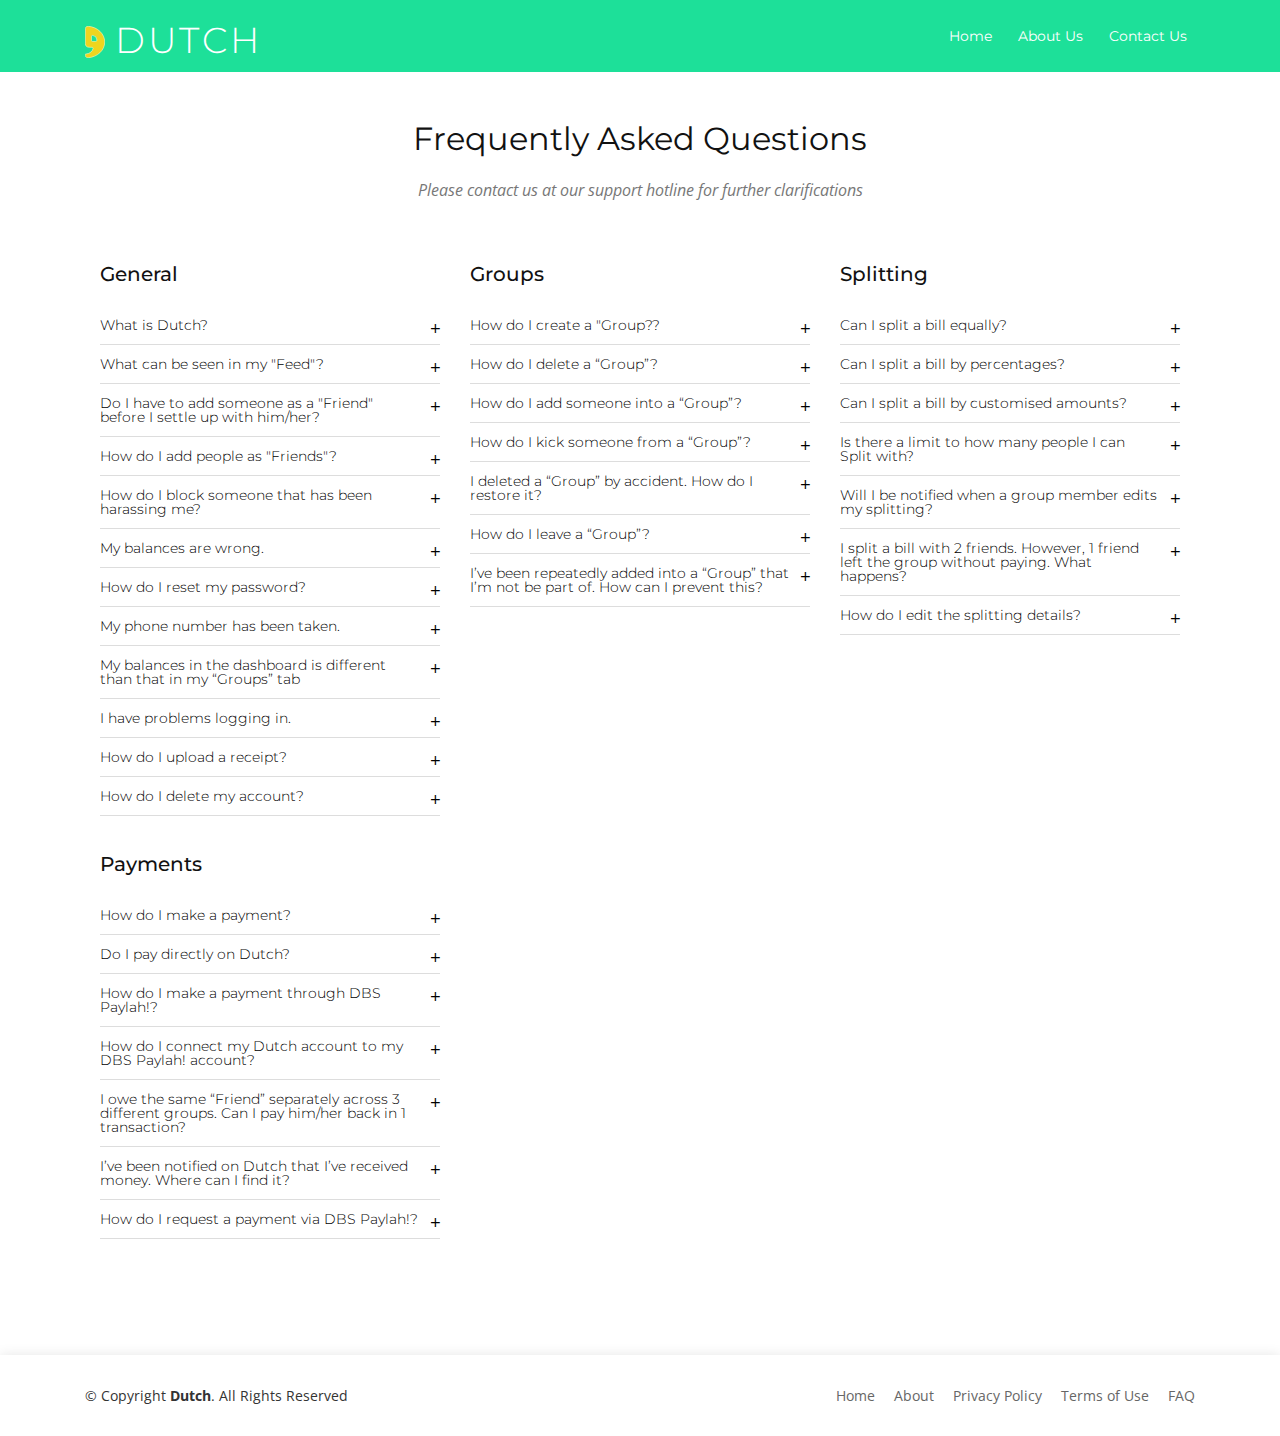
<file: faq.html>
<!DOCTYPE html>
<html lang="en">
<head>
  <meta charset="utf-8">
  <title>Dutch Web</title>
  <meta content="width=device-width, initial-scale=1.0" name="viewport">
  <meta content="" name="keywords">
  <meta content="" name="description">

  <!-- Favicons -->
  <link href="img/favicon.png" rel="icon">
  <link href="img/apple-touch-icon.png" rel="apple-touch-icon">

  <!-- Google Fonts -->
  <link href="https://fonts.googleapis.com/css?family=Montserrat:300,400,500,700|Open+Sans:300,300i,400,400i,700,700i" rel="stylesheet">

  <!-- Bootstrap CSS File -->
  <link href="lib/bootstrap/css/bootstrap.min.css" rel="stylesheet">
  <!-- Libraries CSS Files -->
  <link href="lib/font-awesome/css/font-awesome.min.css" rel="stylesheet">
  <link href="lib/ionicons/css/ionicons.min.css" rel="stylesheet">
  <link href="lib/aos/aos.css" rel="stylesheet">
  <link href="lib/magnific-popup/magnific-popup.css" rel="stylesheet">


  <!-- Main Stylesheet File -->
  <link href="css/faqcss.css" rel="stylesheet">
  
</head>

<body>

  <!--==========================
    Header
    ============================-->
    <header id="header">
      <div class="container">

        <div id="logo" class="pull-left">
          <img src="img/dutch.svg" style="width:20px; margin-bottom: 20px; margin-right: 10px"><h1><a href="#intro" class="scrollto">Dutch</a></h1>
          <!-- Uncomment below if you prefer to use an image logo -->
          <!-- <a href="#intro"><img src="img/logo.png" alt="" title="" /></img></a> -->
        </div>

        <nav id="nav-menu-container">
          <ul class="nav-menu">
            <li class="menu-active"><a href="index.html">Home</a></li>
            <li><a href="#about">About Us</a></li>
            <li><a href="index.html">Contact Us</a></li>
          </ul>
        </nav><!-- #nav-menu-container -->
      </div>
    </header><!-- #header -->

    <!--==========================
      Frequently Asked Questions Section
      ============================-->
      <section id="faq">
        <div class="container-fluid section-bgg">
          <div class="section-header">
            <h3 class="section-title">Frequently Asked Questions</h3>
            <p class="section-description">Please contact us at our support hotline for further clarifications</p>
          </div>
          <div class = "row">
            <div class="col-lg-4 col-md-4">
              <span>
                <h3 class="section-headings">General</h3>
              </span>
              <ul id="faq-list">
                <li>
                  <a data-toggle="collapse" class="collapsed" href="#faqGen1">What is Dutch?<i class="ion-android-remove"></i></a>
                  <div id="faqGen1" class="collapse" data-parent="#faq-list">
                    <p>
                      Dutch is an app that provides asimple way to track and share expenses with anyone. 
                    </p>
                  </div>
                </li>

                <li>
                  <a data-toggle="collapse" href="#faqGen2" class="collapsed">What can be seen in my "Feed"? <i class="ion-android-remove"></i></a>
                  <div id="faqGen2" class="collapse" data-parent="#faq-list">
                    <p>
                    </p>
                  </div>
                </li>

                <li>
                  <a data-toggle="collapse" href="#faqGen3" class="collapsed">Do I have to add someone as a "Friend" before I settle up with him/her? <i class="ion-android-remove"></i></a>
                  <div id="faqGen3" class="collapse" data-parent="#faq-list">
                    <p>
                      Yes. You can add them via their phone number. 
                    </p>
                  </div>
                </li>



                <li>
                  <a data-toggle="collapse" href="#faqGen4" class="collapsed">How do I add people as "Friends"? <i class="ion-android-remove"></i></a>
                  <div id="faqGen4" class="collapse" data-parent="#faq-list">
                    <p>
                      You can add them via their phone number.
                    </p>
                  </div>
                </li>

                <li>
                  <a data-toggle="collapse" href="#faqGen5" class="collapsed">How do I block someone that has been harassing me?<i class="ion-android-remove"></i></a>
                  <div id="faqGen5" class="collapse" data-parent="#faq-list">
                    <p>
                      Find the person under your “Friends” tab, and click 
                    </p>
                  </div>
                </li>

                <li>
                  <a data-toggle="collapse" href="#faqGen6" class="collapsed">My balances are wrong. <i class="ion-android-remove"></i></a>
                  <div id="faqGen6" class="collapse" data-parent="#faq-list">
                    <p>
                      Please double-check your “Feed” to see whether someone has edited an entry that you’re connected to. If there wasn’t any relevant changes, do contact us via our support hotline.
                    </p>
                  </div>
                </li>

                <li>
                  <a data-toggle="collapse" href="#faqGen7" class="collapsed">How do I reset my password?<i class="ion-android-remove"></i></a>
                  <div id="faqGen7" class="collapse" data-parent="#faq-list">
                    <p>
                    </p>
                  </div>
                </li>

                <li>
                  <a data-toggle="collapse" href="#faqGen8" class="collapsed">My phone number has been taken.<i class="ion-android-remove"></i></a>
                  <div id="faqGen8" class="collapse" data-parent="#faq-list">
                    <p>
                      Please contact us via our support hotline. Please include proof of phone number as well.
                    </p>
                  </div>
                </li>

                <li>
                  <a data-toggle="collapse" href="#faqGen9" class="collapsed">My balances in the dashboard is different than that in my “Groups” tab<i class="ion-android-remove"></i></a>
                  <div id="faqGen9" class="collapse" data-parent="#faq-list">
                    <p>
                      The balance in your dashboard includes the balances in your “Groups”, as well as the balances with your “Friends”. 
                      The balances are different as the balances in the “Friends” tab have not been resolved yet.
                    </p>
                  </div>
                </li>

                <li>
                  <a data-toggle="collapse" href="#faqGen10" class="collapsed">I have problems logging in.<i class="ion-android-remove"></i></a>
                  <div id="faqGen10" class="collapse" data-parent="#faq-list">
                    <p>
                      Please contact us via our support hotline. Please include proof of phone number as well.
                    </p>
                  </div>
                </li>

                <li>
                  <a data-toggle="collapse" href="#faqGen11" class="collapsed">How do I upload a receipt?<i class="ion-android-remove"></i></a>
                  <div id="faqGen11" class="collapse" data-parent="#faq-list">
                    <p>
                    </p>
                  </div>
                </li>

                <li>
                  <a data-toggle="collapse" href="#faqGen12" class="collapsed">How do I delete my account?<i class="ion-android-remove"></i></a>
                  <div id="faqGen12" class="collapse" data-parent="#faq-list">
                    <p>
                    </p>
                  </div>
                </li>

              </ul>
            </div>

            <div class="col-lg-4 col-md-4">
              <span>
                <h3 class="section-headings">Groups</h3>
              </span>
              <ul id="faq-list">
                <li>
                  <a data-toggle="collapse" class="collapsed" href="#faqGroup1">How do I create a "Group??<i class="ion-android-remove"></i></a>
                  <div id="faqGroup1" class="collapse" data-parent="#faq-list">
                    <p>
                      Dutch is an app that provides asimple way to track and share expenses with anyone. 
                    </p>
                  </div>
                </li>

                <li>
                  <a data-toggle="collapse" href="#faqGroup2" class="collapsed">How do I delete a “Group”?<i class="ion-android-remove"></i></a>
                  <div id="faqGroup2" class="collapse" data-parent="#faq-list">
                    <p>
                      Yes. You can add them via their phone number. 
                    </p>
                  </div>
                </li>

                <li>
                  <a data-toggle="collapse" href="#faqGroup3" class="collapsed">How do I add someone into a “Group”?<i class="ion-android-remove"></i></a>
                  <div id="faqGroup3" class="collapse" data-parent="#faq-list">
                    <p>
                      You can add them via their phone number.
                    </p>
                  </div>
                </li>

                <li>
                  <a data-toggle="collapse" href="#faqGroup4" class="collapsed">How do I kick someone from a “Group”?<i class="ion-android-remove"></i></a>
                  <div id="faqGroup4" class="collapse" data-parent="#faq-list">
                    <p>
                      The balance in your dashboard includes the balances in your “Groups”, as well as the balances with your “Friends”. The balances are different as the balances in the “Friends” tab have not been resolved yet.
                    </p>
                  </div>
                </li>

                <li>
                  <a data-toggle="collapse" href="#faqGroup5" class="collapsed">I deleted a “Group” by accident. How do I restore it?<i class="ion-android-remove"></i></a>
                  <div id="faqGroup5" class="collapse" data-parent="#faq-list">
                    <p>
                      Please double-check your “Feed” to see whether someone has edited an entry that you’re connected to. If there wasn’t any relevant changes, do contact us via our support hotline.
                    </p>
                  </div>
                </li>

                <li>
                  <a data-toggle="collapse" href="#faqGroup6" class="collapsed">How do I leave a “Group”?<i class="ion-android-remove"></i></a>
                  <div id="faqGroup6" class="collapse" data-parent="#faq-list">
                    <p>
                      Please contact us via our support hotline. Please include proof of phone number as well.

                    </p>
                  </div>
                </li>

                <li>
                  <a data-toggle="collapse" href="#faqGroup7" class="collapsed">I’ve been repeatedly added into a “Group” that I’m not be part of. How can I prevent this?<i class="ion-android-remove"></i></a>
                  <div id="faqGroup7" class="collapse" data-parent="#faq-list">
                    <p>
                      You can block the “Friend” that has been repeatedly adding you.
                    </p>
                  </div>
                </li>
              </ul>
            </div>

            <div class="col-lg-4 col-md-4">
              <span>
                <h3 class="section-headings">Splitting</h3>
              </span>
              <ul id="faq-list">
                <li>
                  <a data-toggle="collapse" class="collapsed" href="#faqSplit1">Can I split a bill equally?<i class="ion-android-remove"></i></a>
                  <div id="faqSplit1" class="collapse" data-parent="#faq-list">
                    <p>
                      Yes you can. When prompted on type of splitting, choose “equally” 
                    </p>
                  </div>
                </li>

                <li>
                  <a data-toggle="collapse" href="#faqSplit2" class="collapsed">Can I split a bill by percentages?<i class="ion-android-remove"></i></a>
                  <div id="faqSplit2" class="collapse" data-parent="#faq-list">
                    <p>
                      Yes. You can add them via their phone number. 
                    </p>
                  </div>
                </li>

                <li>
                  <a data-toggle="collapse" href="#faqSplit3" class="collapsed">Can I split a bill by customised amounts?<i class="ion-android-remove"></i></a>
                  <div id="faqSplit3" class="collapse" data-parent="#faq-list">
                    <p>
                      You can add them via their phone number.
                    </p>
                  </div>
                </li>

                <li>
                  <a data-toggle="collapse" href="#faqSplit4" class="collapsed">Is there a limit to how many people I can Split with? <i class="ion-android-remove"></i></a>
                  <div id="faqSplit4" class="collapse" data-parent="#faq-list">
                    <p>
                      No, there is no limit.
                    </p>
                  </div>
                </li>

                <li>
                  <a data-toggle="collapse" href="#faqSplit5" class="collapsed">Will I be notified when a group member edits my splitting?<i class="ion-android-remove"></i></a>
                  <div id="faqSplit5" class="collapse" data-parent="#faq-list">
                    <p>
                      Yes. You will be notified under the “Feed” tab.
                    </p>
                  </div>
                </li>

                <li>
                  <a data-toggle="collapse" href="#faqSplit6" class="collapsed">I split a bill with 2 friends. However, 1 friend left the group without paying. What happens?<i class="ion-android-remove"></i></a>
                  <div id="faqSplit6" class="collapse" data-parent="#faq-list">
                    <p>
                      You can add him back and re-enter the details of the entry.
                    </p>
                  </div>
                </li>

                <li>
                  <a data-toggle="collapse" href="#faqSplit7" class="collapsed">How do I edit the splitting details?<i class="ion-android-remove"></i></a>
                  <div id="faqSplit7" class="collapse" data-parent="#faq-list">
                    <p>
                    </p>
                  </div>
                </li>

              </ul>
            </div>

            <div class="col-lg-4 col-md-4">
              <span>
                <h3 class="section-headings">Payments</h3>
              </span>
              <ul id="faq-list">
                <li>
                  <a data-toggle="collapse" class="collapsed" href="#faqPay1">How do I make a payment?<i class="ion-android-remove"></i></a>
                  <div id="faqPay1" class="collapse" data-parent="#faq-list">
                    <p>
                    </p>
                  </div>
                </li>

                <li>
                  <a data-toggle="collapse" href="#faqPay2" class="collapsed">Do I pay directly on Dutch?<i class="ion-android-remove"></i></a>
                  <div id="faqPay2" class="collapse" data-parent="#faq-list">
                    <p>
                      No. You will be prompted to pick your payment-of-choice (Cash, PayPal, DBS PayLah!, etc.). 
                      Afterwards, you will be directed to the platform of your choice to make the payment. 
                    </p>
                  </div>
                </li>

                <li>
                  <a data-toggle="collapse" href="#faqPay3" class="collapsed">How do I make a payment through DBS Paylah!?<i class="ion-android-remove"></i></a>
                  <div id="faqPay3" class="collapse" data-parent="#faq-list">
                    <p>
                      Choose DBS PayLah! when you are prompted to pick your payment-of-choice and you will be directed into the DBS PayLah! app.
                    </p>
                  </div>
                </li>

                <li>
                  <a data-toggle="collapse" href="#faqPay4" class="collapsed">How do I connect my Dutch account to my DBS Paylah! account?<i class="ion-android-remove"></i></a>
                  <div id="faqPay4" class="collapse" data-parent="#faq-list">
                    <p>
                    </p>
                  </div>
                </li>

                <li>
                  <a data-toggle="collapse" href="#faqPay5" class="collapsed">I owe the same “Friend” separately across 3 different groups. Can I pay him/her back in 1 transaction?<i class="ion-android-remove"></i></a>
                  <div id="faqPay5" class="collapse" data-parent="#faq-list">
                    <p>
                      Yes. You can simple “settle up” with your “Friend” under the “Friends” tab.
                    </p>
                  </div>
                </li>

                <li>
                  <a data-toggle="collapse" href="#faqPay6" class="collapsed">I’ve been notified on Dutch that I’ve received money. Where can I find it?<i class="ion-android-remove"></i></a>
                  <div id="faqPay6" class="collapse" data-parent="#faq-list">
                    <p>
                    </p>
                  </div>
                </li>

                <li>
                  <a data-toggle="collapse" href="#faqPay7" class="collapsed">How do I request a payment via DBS Paylah!?<i class="ion-android-remove"></i></a>
                  <div id="faqPay7" class="collapse" data-parent="#faq-list">
                    <p>
                    </p>
                  </div>
                </li>

              </ul>
            </div>
          </div>
        </section><!-- #faq --> 
      </main>

  <!--==========================
    Footer
    ============================-->
    <footer id="footer">
      <div class="container">
        <div class="row">
          <div class="col-lg-6 text-lg-left text-center">
            <div class="copyright">
              &copy; Copyright <strong>Dutch</strong>. All Rights Reserved
            </div>
            <div class="credits">
            <!--
              All the links in the footer should remain intact.
              You can delete the links only if you purchased the pro version.
              Licensing information: https://bootstrapmade.com/license/
              Purchase the pro version with working PHP/AJAX contact form: https://bootstrapmade.com/buy/?theme=Avilon
            -->
          </div>
        </div>
        <div class="col-lg-6">
          <nav class="footer-links text-lg-right text-center pt-2 pt-lg-0">
            <a href="#intro" class="scrollto">Home</a>
            <a href="#about" class="scrollto">About</a>
            <a href="#">Privacy Policy</a>
            <a href="#">Terms of Use</a>
            <a href="#">FAQ</a>
          </nav>
        </div>
      </div>
    </div>
  </footer><!-- #footer -->

  <a href="#" class="back-to-top"><i class="fa fa-chevron-up"></i></a>

  <!-- JavaScript Libraries -->
  <script src="lib/jquery/jquery.min.js"></script>
  <script src="lib/jquery/jquery-migrate.min.js"></script>
  <script src="lib/bootstrap/js/bootstrap.bundle.min.js"></script>
  <script src="lib/easing/easing.min.js"></script>
  <script src="lib/aos/aos.js"></script>
  <script src="lib/superfish/hoverIntent.js"></script>
  <script src="lib/superfish/superfish.min.js"></script>
  <script src="lib/magnific-popup/magnific-popup.min.js"></script>
  <!-- Contact Form JavaScript File -->
  <script src="contactform/contactform.js"></script>

  <!-- Template Main Javascript File -->
  <script src="js/main.js"></script>

</body>
</html>
</file>
<file: css/faqcss.css>
/*--------------------------------------------------------------
# General
--------------------------------------------------------------*/
body {
  background: #fff;
  color: #666666;
  font-family: "Open Sans", sans-serif;
  overflow-x: hidden;
}

a {
  color: #1dc8cd;
  transition: 0.5s;
}

a:hover, a:active, a:focus {
  color: #1dc9ce;
  outline: none;
  text-decoration: none;
}

p {
  padding: 0;
  margin: 0 0 30px 0;
}

h1, h2, h3, h4, h5, h6 {
  font-family: "Montserrat", sans-serif;
  font-weight: 400;
  margin: 0 0 20px 0;
  padding: 0;
}

/* Back to top button */
.back-to-top {
  position: fixed;
  display: none;
  background: linear-gradient(45deg, #1de099, #1dc8cd);
  color: #fff;
  padding: 2px 20px 8px 20px;
  font-size: 16px;
  border-radius: 4px 4px 0 0;
  right: 15px;
  bottom: 0;
  transition: none;
}

.back-to-top:focus {
  background: linear-gradient(45deg, #1de099, #1dc8cd);
  color: #fff;
  outline: none;
}

.back-to-top:hover {
  background: #1dc8cd;
  color: #fff;
}

/*--------------------------------------------------------------
# Header
--------------------------------------------------------------*/
#header {
  padding: 18px 0;
  height: 72px;
  position: fixed;
  left: 0;
  top: 0;
  right: 0;
  transition: all 0.5s;
  z-index: 997;
  background-color: #1de099;
}

#header #logo {
  float: left;
}

#header #logo h1 {
  font-size: 36px;
  margin: 0px 0 0 0;
  padding: 0;
  line-height: 1;
  display: inline-block;
  font-family: "Montserrat", sans-serif;
  font-weight: 300;
  letter-spacing: 3px;
  text-transform: uppercase;
}

#header #logo h1 a, #header #logo h1 a:hover {
  color: #fff;
}

#header #logo img {
  padding-top: 8px;
  margin: 0;
}

@media (max-width: 768px) {
  #header #logo h1 {
    font-size: 28px;
    margin-top: 0;
  }
  #header #logo img {
    max-height: 40px;
  }
}

#header.header-fixed {
  background: linear-gradient(45deg, #1de099, #1dc8cd);
  padding: 20px 0;
  height: 72px;
  transition: all 0.5s;
}

/*--------------------------------------------------------------
# Intro Section
--------------------------------------------------------------*/
#intro {
  width: 100%;
  height: 100vh;
  background: linear-gradient(45deg, #1de099, #1dc8cd);
  position: relative;
}

#intro .intro-text {
  padding-top: 200px;
  text-align: center;
  vertical-align: top;
}

@media (max-height: 768px) {
  #intro .intro-text {
    padding-top: 80px;
  }
}

@media (max-width: 768px) {
  #intro .intro-text {
    padding-top: 180px;
  }
}

@media (max-width: 767px) {
  #intro .intro-text {
    padding-top: 50px;
  }
}

#intro h2 {
  margin: 30px 0 10px 0;
  padding: 0 15px;
  font-size: 48px;
  font-weight: 400;
  line-height: 56px;
  color: #fff;
}

@media (max-width: 768px) {
  #intro h2 {
    font-size: 28px;
    line-height: 36px;
  }
}

#intro p {
  color: #fff;
  margin-bottom: 20px;
  padding: 0 15px;
  font-size: 24px;
}

@media (max-width: 768px) {
  #intro p {
    font-size: 18px;
    line-height: 24px;
    margin-bottom: 20px;
  }
}

#intro .appstoregoogleplay {
  display: inline-block;
}

#intro .googleplay {
  width: 200px;
  height: auto;
}

#intro .applestore {
  width: 158px;
  height: auto;
}


#intro .btn-get-started {
  font-family: "Montserrat", sans-serif;
  font-weight: 400;
  font-size: 16px;
  letter-spacing: 1px;
  display: inline-block;
  padding: 8px 28px;
  border-radius: 50px;
  transition: 0.5s;
  margin: 10px;
  border: 2px solid #fff;
  color: #fff;
}

#intro .btn-get-started:hover {
  color: #1dc8cd;
  background: #fff;
}

#intro .product-screens {
  overflow: hidden;
  padding-top: 30px;
  text-align: center;
  width: 100%;
  height: 530px;
}

#intro .product-screens img {
  box-shadow: 0px -2px 19px 4px rgba(0, 0, 0, 0.29);
}

/*#intro .product-screens .product-screen-1 {
  position: absolute;
  z-index: 30;
  left: calc(50% + 54px);
  bottom: 0;
  height: 500px;
}*/

#intro .product-screens .product-screen-2 {
  position: absolute;
  z-index: 20;
  left: calc(50% - 154px);
  bottom: 0;
  height: 430px;
}

/*#intro .product-screens .product-screen-3 {
  position: absolute;
  z-index: 10;
  left: calc(50% - 374px);
  bottom: 0;
  height: 360px;
}*/

@media (max-height: 768px) {
  #intro .product-screens {
    height: 430px;
  }
  #intro .product-screens .product-screen-1 {
    height: 400px;
  }
  #intro .product-screens .product-screen-2 {
    height: 330px;
  }
  #intro .product-screens .product-screen-3 {
    height: 260px;
  }
}

@media (max-width: 767px) {
  #intro .product-screens {
    height: 400px;
  }
  #intro .product-screens .product-screen-1 {
    position: static;
  }
  #intro .product-screens .product-screen-2, #intro .product-screens .product-screen-3 {
    display: none;
  }
}

@media (max-width: 767px) and (max-height: 639px) {
  #intro .product-screens {
    height: 300px;
  }
  #intro .product-screens .product-screen-1 {
    position: static;
  }
  #intro .product-screens .product-screen-2, #intro .product-screens .product-screen-3 {
    display: none;
  }
}

/*--------------------------------------------------------------
# Navigation Menu
--------------------------------------------------------------*/
/* Nav Menu Essentials */
.nav-menu, .nav-menu * {
  margin: 0;
  padding: 0;
  list-style: none;
}

.nav-menu ul {
  position: absolute;
  display: none;
  top: 100%;
  left: 0;
  z-index: 99;
}

.nav-menu li {
  padding-top: 5px;
  position: relative;
  white-space: nowrap;
}

.nav-menu > li {
  float: left;
}

.nav-menu li:hover > ul,
.nav-menu li.sfHover > ul {
  display: block;
}

.nav-menu ul ul {
  top: 0;
  left: 100%;
}

.nav-menu ul li {
  min-width: 180px;
}

/* Nav Menu Arrows */
.sf-arrows .sf-with-ul {
  padding-right: 30px;
}

.sf-arrows .sf-with-ul:after {
  content: "\f107";
  position: absolute;
  right: 15px;
  font-family: FontAwesome;
  font-style: normal;
  font-weight: normal;
}

.sf-arrows ul .sf-with-ul:after {
  content: "\f105";
}

/* Nav Meu Container */
#nav-menu-container {
  float: right;
  margin: 0;
}

@media (max-width: 768px) {
  #nav-menu-container {
    display: none;
  }
}

/* Nav Meu Styling */
.nav-menu a {
  padding: 0 8px 10px 8px;
  text-decoration: none;
  display: inline-block;
  color: #fff;
  font-family: "Montserrat", sans-serif;
  font-weight: 400;
  font-size: 14px;
  outline: none;
}

.nav-menu > li {
  margin-left: 10px;
}

.nav-menu ul {
  margin: 4px 0 0 0;
  padding: 10px;
  box-shadow: 0px 0px 30px rgba(127, 137, 161, 0.25);
  background: #fff;
}

.nav-menu ul li {
  transition: 0.3s;
}

.nav-menu ul li a {
  padding: 10px;
  color: #333;
  transition: 0.3s;
  display: block;
  font-size: 13px;
  text-transform: none;
}

.nav-menu ul li:hover > a {
  color: #1dc8cd;
}

.nav-menu ul ul {
  margin: 0;
}

/* Mobile Nav Toggle */
#mobile-nav-toggle {
  position: fixed;
  right: 0;
  top: 0;
  z-index: 999;
  margin: 20px 20px 0 0;
  border: 0;
  background: none;
  font-size: 24px;
  display: none;
  transition: all 0.4s;
  outline: none;
  cursor: pointer;
}

#mobile-nav-toggle i {
  color: #fff;
}

@media (max-width: 768px) {
  #mobile-nav-toggle {
    display: inline;
  }
}

/* Mobile Nav Styling */
#mobile-nav {
  position: fixed;
  top: 0;
  padding-top: 18px;
  bottom: 0;
  z-index: 998;
  background: rgba(52, 59, 64, 0.9);
  left: -260px;
  width: 260px;
  overflow-y: auto;
  transition: 0.4s;
}

#mobile-nav ul {
  padding: 0;
  margin: 0;
  list-style: none;
}

#mobile-nav ul li {
  position: relative;
}

#mobile-nav ul li a {
  color: #fff;
  font-size: 16px;
  overflow: hidden;
  padding: 10px 22px 10px 15px;
  position: relative;
  text-decoration: none;
  width: 100%;
  display: block;
  outline: none;
}

#mobile-nav ul li a:hover {
  color: #fff;
}

#mobile-nav ul li li {
  padding-left: 30px;
}

#mobile-nav ul .menu-has-children i {
  position: absolute;
  right: 0;
  z-index: 99;
  padding: 15px;
  cursor: pointer;
  color: #fff;
}

#mobile-nav ul .menu-has-children i.fa-chevron-up {
  color: #1dc8cd;
}

#mobile-nav ul .menu-item-active {
  color: #1dc8cd;
}

#mobile-body-overly {
  width: 100%;
  height: 100%;
  z-index: 997;
  top: 0;
  left: 0;
  position: fixed;
  background: rgba(52, 59, 64, 0.9);
  display: none;
}

/* Mobile Nav body classes */
body.mobile-nav-active {
  overflow: hidden;
}

body.mobile-nav-active #mobile-nav {
  left: 0;
}

body.mobile-nav-active #mobile-nav-toggle {
  color: #fff;
}

/*--------------------------------------------------------------
# Sections
--------------------------------------------------------------*/
/* Sections Header
--------------------------------*/
.section-header .section-title {
  font-size: 32px;
  color: #111;
  text-align: center;
  font-weight: 400;
}

.section-headings {
  font-size: 20px;
  color: #111;
  font-weight: 500;
  padding-top: 20px;
}

.section-header .section-description {
  text-align: center;
  padding-bottom: 10px;
  color: #777;
  font-style: italic;
}

.section-header .section-divider {
  display: block;
  width: 60px;
  height: 3px;
  background: #1dc8cd;
  background: linear-gradient(0deg, #1dc8cd 0%, #55fabe 100%);
  margin: 0 auto;
  margin-bottom: 20px;
}

/* Section with background
--------------------------------*/
.section-bg {
  background: #eff5f5;
  padding: 100px;
  box-shadow: 0px 0px 12px 0px rgba(0, 0, 0, 0.1);
}

.section-bgg {
  padding: 100px;
  box-shadow: 0px 0px 12px 0px rgba(0, 0, 0, 0.1);  
}

/* About Us Section
--------------------------------*/
#about {
  padding: 60px 0;
}

#about .about-img {
  height: 510px;
  overflow: hidden;
}

#about .about-img img {
  margin-left: -15px;
  max-width: 100%;
}

@media (max-width: 768px) {
  #about .about-img {
    height: auto;
  }
  #about .about-img img {
    margin-left: 0;
    padding-bottom: 30px;
  }
}

#about .content .h2 {
  color: #333;
  font-weight: 300;
  font-size: 24px;
}

#about .content h3 {
  color: #777;
  font-weight: 300;
  font-size: 18px;
  line-height: 26px;
  font-style: italic;
}

#about .content p {
  line-height: 26px;
}

#about .content p:last-child {
  margin-bottom: 0;
}

#about .content i {
  font-size: 20px;
  padding-right: 4px;
  color: #1dc8cd;
}

#about .content ul {
  list-style: none;
  padding: 0;
}

#about .content ul li {
  padding-bottom: 10px;
}

/* Product Featuress Section
--------------------------------*/
#features {
  background: #fff;
  padding: 60px 0 0 0;
}

#features .features-img {
  text-align: center;
  padding-top: 20px;
}

@media (min-width: 769px) {
  #features .features-img {
    padding-top: 120px;
    margin-top: -200px;
  }
}

#features .features-img img {
  max-width: 100%;
}

#features .box {
  margin-bottom: 15px;
  text-align: center;
}

#features .icon {
  margin-bottom: 10px;
}

#features .icon i {
  color: #666666;
  font-size: 40px;
  transition: 0.5s;
}

#features .icon i:before {
  background: #1dc8cd;
  background: linear-gradient(45deg, #1dc8cd 0%, #55fabe 100%);
  background-clip: border-box;
  -webkit-background-clip: text;
  -webkit-text-fill-color: transparent;
}

#features .title {
  font-weight: 300;
  margin-bottom: 15px;
  font-size: 22px;
}

#features .title a {
  color: #111;
}

#features .description {
  font-size: 14px;
  line-height: 24px;
  margin-bottom: 10px;
}

#features .section-description {
  padding-bottom: 10px;
}

/* Product Advanced Featuress Section
--------------------------------*/
#advanced-features .features-row {
  padding: 60px 0 30px 0;
}

#advanced-features .advanced-img {
  text-align: center;
}

#advanced-features h2 {
  font-size: 40px;
  font-weight: 700;
  color: #000;
}

#advanced-features h3 {
  font-size: 16px;
  line-height: 24px;
  font-weight: 400;
  font-style: italic;
  color: #999;
}

#advanced-features p {
  line-height: 24px;
  color: #777;
  margin-bottom: 30px;
}

#advanced-features i {
  color: #666666;
  font-size: 55px;
  transition: 0.5s;
  padding: 0 15px 0px 0;
  text-align: center;
}

#advanced-features i:before {
  background: #1dc8cd;
  background: linear-gradient(45deg, #1dc8cd 0%, #55fabe 100%);
  background-clip: border-box;
  -webkit-background-clip: text;
  -webkit-text-fill-color: transparent;
}

#advanced-features .advanced-feature-img-right {
  max-width: 60%;
}

#advanced-features .advanced-feature-img-right2 {
  max-width: 100%;
}

#advanced-features .advanced-feature-img-left {
  max-width: 60%;
}

#advanced-features .icon-text {
  display: flex;
  align-items: center;
  margin-left: 10px;
  justify-content: center;
}

@media (max-width: 768px) {
  #advanced-features .advanced-feature-img-right, #advanced-features .advanced-feature-img-left {
    max-width: 100%;
  }
  #advanced-features h2 {
    font-size: 40px;
    font-weight: 700;
    color: #000;
    text-align: center;
  }

  #advanced-features h3 {
    font-size: 16px;
    line-height: 24px;
    font-weight: 400;
    font-style: italic;
    color: #999;
    text-align: center;
  }

  #advanced-features .features-row {
    padding: 40px 0 30px 0;
  }
}

@media (max-width: 767px) {
  #advanced-features .advanced-feature-img-right, #advanced-features .advanced-feature-img-left {
    max-width: 50%;
  }
}

/* Frequently Asked Questions Section
--------------------------------*/
#faq {
  padding-top: 20px;
}

#faq #faq-list {
  padding: 0;
  list-style: none;
}

#faq #faq-list li {
  border-bottom: 1px solid #ddd;
}

#faq #faq-list a {
  padding: 12px 0;
  display: block;
  position: relative;
  font-family: "Montserrat", sans-serif;
  font-size: 14px;
  line-height: 1;
  font-weight: 300;
  padding-right: 20px;
}

#faq #faq-list i {
  font-size: 14px;
  position: absolute;
  right: 0;
  top: 16px;
}

#faq #faq-list p {
  margin-bottom: 12px;
  font-size: 12px;
}

@media (max-width: 768px) {
  #faq #faq-list a {
    font-size: 15px;
  }
  #faq #faq-list i {
    top: 13px;
  }
}

#faq #faq-list a.collapse {
  color: #1dc8cd;
}

#faq #faq-list a.collapsed {
  color: #000;
}

#faq #faq-list a.collapsed i::before {
  content: "\f2c7" !important;
}

/* Contact Section
--------------------------------*/
#contact {
  box-shadow: 0px 0px 12px 0px rgba(0, 0, 0, 0.1);
  padding: 60px 0;
}

#contact .contact-about h3 {
  font-size: 36px;
  margin: 0 0 10px 0;
  padding: 0;
  line-height: 1;
  font-family: "Montserrat", sans-serif;
  font-weight: 300;
  letter-spacing: 3px;
  text-transform: uppercase;
  color: #1dc8cd;
}

#contact .contact-about p {
  font-size: 14px;
  line-height: 24px;
  font-family: "Montserrat", sans-serif;
  color: #888;
}

#contact .social-links {
  padding-left: 35px;
  padding-bottom: 20px;
}

#contact .social-links a {
  font-size: 18px;
  display: inline-block;
  background: #fff;
  color: #1dc8cd;
  line-height: 1;
  padding: 8px 0;
  margin-right: 4px;
  border-radius: 50%;
  text-align: center;
  width: 36px;
  height: 36px;
  transition: 0.3s;
  border: 1px solid #1dc8cd;
}

#contact .social-links a:hover {
  background: #1dc8cd;
  color: #fff;
}

#contact .info {
  color: #333333;
}

#contact .info i {
  font-size: 32px;
  color: #1dc8cd;
  float: left;
  line-height: 1;
}

#contact .info p {
  padding: 0 0 10px 42px;
  line-height: 28px;
  font-size: 14px;
}

#contact .form #sendmessage {
  color: #1dc8cd;
  border: 1px solid #1dc8cd;
  display: none;
  text-align: center;
  padding: 15px;
  font-weight: 600;
  margin-bottom: 15px;
}

#contact .form #errormessage {
  color: red;
  display: none;
  border: 1px solid red;
  text-align: center;
  padding: 15px;
  font-weight: 600;
  margin-bottom: 15px;
}

#contact .form #sendmessage.show, #contact .form #errormessage.show, #contact .form .show {
  display: block;
}

#contact .form .validation {
  color: red;
  display: none;
  margin: 0 0 20px;
  font-weight: 400;
  font-size: 13px;
}

#contact .form input, #contact .form textarea {
  border-radius: 0;
  box-shadow: none;
  font-size: 14px;
}

#contact .form button[type="submit"] {
  background: linear-gradient(45deg, #1de099, #1dc8cd);
  border: 0;
  border-radius: 20px;
  padding: 8px 30px;
  color: #fff;
}

#contact .form button[type="submit"]:hover {
  cursor: pointer;
}

/*--------------------------------------------------------------
# Footer
--------------------------------------------------------------*/
#footer {
  background: #fff;
  box-shadow: 0px 0px 12px 0px rgba(0, 0, 0, 0.1);
  padding: 30px 0;
  color: #333;
  font-size: 14px;
}

#footer .credits {
  font-size: 13px;
  color: #888;
}

#footer .footer-links a {
  color: #666;
  padding-left: 15px;
}

#footer .footer-links a:first-child {
  padding-left: 0;
}

#footer .footer-links a:hover {
  color: #1dc8cd;
}
</file>
